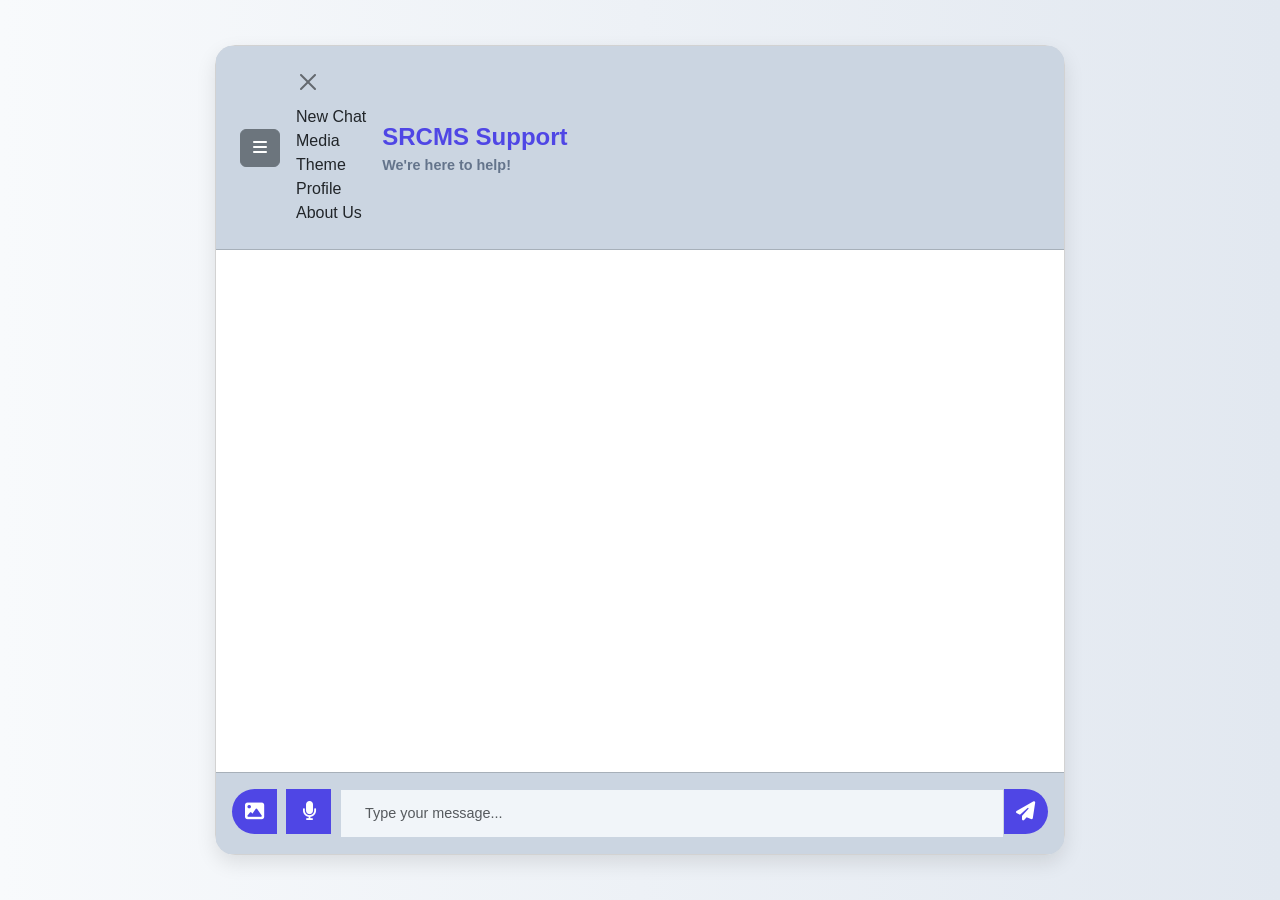
<file: index.html>
<!DOCTYPE html>
<html lang="en">
<head>
  <meta charset="UTF-8">
  <meta name="viewport" content="width=device-width, initial-scale=1.0">
  <title>SRCMS Chat</title>
  <link href="https://cdn.jsdelivr.net/npm/bootstrap@5.3.0/dist/css/bootstrap.min.css" rel="stylesheet">
  <link rel="stylesheet" href="https://cdnjs.cloudflare.com/ajax/libs/font-awesome/6.4.0/css/all.min.css">
  <link rel="stylesheet" href="cht.css">
</head>
<body>
  <div class="chat-container">
    <div class="card">
      <div class="card-header">
        <button class="btn btn-secondary" type="button" id="hamburgerButton">
          <i class="fas fa-bars"></i>
        </button>
        <div id="menu" class="menu">
          <button type="button" class="btn-close" aria-label="Close" id="closeMenu"></button>
          <div style="padding-top: 0.5rem;">
            <a class="dropdown-item" href="#" id="newChat">New Chat</a>
            <a class="dropdown-item" href="#">Media</a>
            <a class="dropdown-item" id="themeBtn">Theme</a>
            <a class="dropdown-item" href="#" id="profileLink">Profile</a>
            <a class="dropdown-item" href="#">About Us</a>
          </div>
        </div>
        <div class="user_info" style="color:#3a6f9e;font-size: large;">
          <span><b>SRCMS Support</span>
          <p>We're here to help!</p></b>
        </div>
      </div>
      <div class="card-body msg_card_body" id="messageFormeight"></div>
      <div class="card-footer">
        <form id="messageArea" class="input-group">
          <label for="imageUpload" class="input-group-text attach_btn">
            <i class="fas fa-image"></i>
          </label>
          <input type="file" id="imageUpload" accept="image/*" hidden>
          <button type="button" class="input-group-text voice_btn" id="voiceBtn">
            <i class="fas fa-microphone"></i>
          </button>
          <input type="text" id="text" name="msg" placeholder="Type your message..." 
                 class="form-control type_msg" autocomplete="off" required>
          <button type="submit" class="input-group-text send_btn">
            <i class="fas fa-paper-plane"></i>
          </button>
        </form>
      </div>
    </div>
  </div>
  <div id="user-initial" style="font-size: 50px; text-align: center; margin-top: 20px;"></div>
  <div class="modal fade" id="profileModal" tabindex="-1" aria-labelledby="profileModalLabel" aria-hidden="true">
    <div class="modal-dialog">
      <div class="modal-content">
        <div class="modal-header">
          <h5 class="modal-title" id="profileModalLabel">Profile Details</h5>
          <button type="button" class="btn-close" data-bs-dismiss="modal" aria-label="Close"></button>
        </div>
        <div class="modal-body">
          <p><strong>Full Name:</strong> <span id="profileFullName"></span></p>
          <p><strong>Email:</strong> <span id="profileEmail"></span></p>
          <p><strong>Username:</strong> <span id="profileUsername"></span></p>
        </div>
        <div class="modal-footer">
          <button type="button" class="btn btn-secondary" data-bs-dismiss="modal">Close</button>
        </div>
      </div>
    </div>
  </div>
  <script src="https://cdn.jsdelivr.net/npm/bootstrap@5.3.0/dist/js/bootstrap.bundle.min.js"></script>
  <script src="cht.js"></script>
  <script>
    document.getElementById("profileLink").addEventListener("click", function() {
      const fullName = localStorage.getItem("fullname");
      const email = localStorage.getItem("email");
      const username = localStorage.getItem("username");

      document.getElementById("profileFullName").textContent = fullName || "N/A";
      document.getElementById("profileEmail").textContent = email || "N/A";
      document.getElementById("profileUsername").textContent = username || "N/A";

      const profileModal = new bootstrap.Modal(document.getElementById("profileModal"));
      profileModal.show();
    });
  </script>
</body>
</html>
</file>
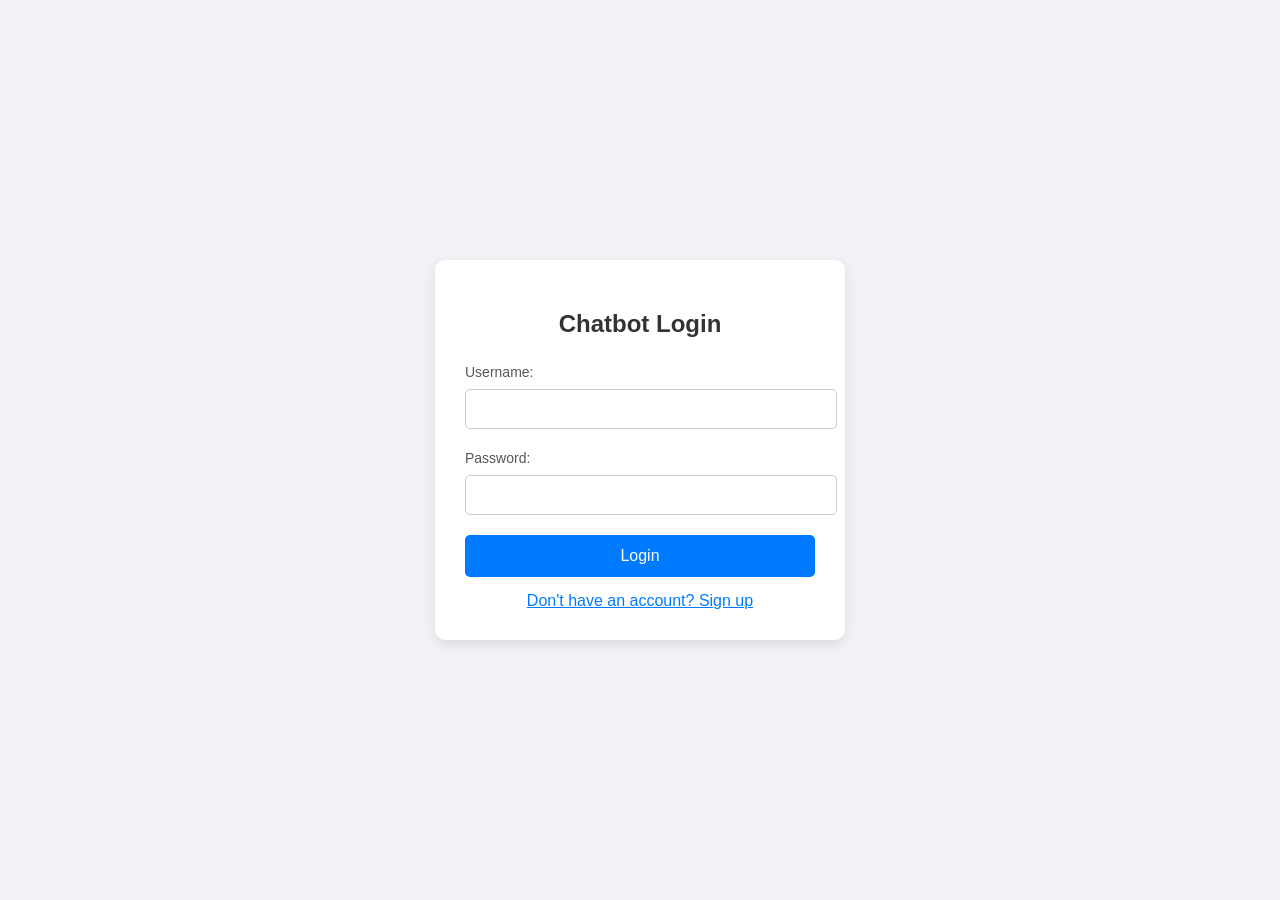
<file: login.html>
<!DOCTYPE html>
<html lang="en">
<head>
    <meta charset="UTF-8">
    <meta name="viewport" content="width=device-width, initial-scale=1.0">
    <title>Chatbot Login</title>
    <style>
        body {
            font-family: Arial, sans-serif;
            background-color: #f0f2f5;
            display: flex;
            justify-content: center;
            align-items: center;
            height: 100vh;
            margin: 0;
        }

        .container {
            background-color: #ffffff;
            padding: 30px;
            border-radius: 10px;
            box-shadow: 0 4px 12px rgba(0, 0, 0, 0.1);
            width: 350px;
            text-align: center;
        }

        h2 {
            margin-bottom: 25px;
            color: #333333;
        }

        .input-group {
            margin-bottom: 20px;
            text-align: left;
        }

        label {
            font-size: 14px;
            color: #555555;
        }

        input {
            width: 100%;
            padding: 10px;
            margin-top: 8px;
            font-size: 16px;
            border-radius: 5px;
            border: 1px solid #cccccc;
        }

        button {
            width: 100%;
            padding: 12px;
            background-color: #007bff;
            color: white;
            border: none;
            border-radius: 5px;
            font-size: 16px;
            cursor: pointer;
            transition: background-color 0.3s ease;
        }

        button:hover {
            background-color: #0056b3;
        }

        .error {
            color: red;
            font-size: 14px;
            margin-top: 15px;
        }

        .toggle-link {
            color: #007bff;
            cursor: pointer;
            text-decoration: underline;
            margin-top: 15px;
            display: block;
        }
    </style>
</head>
<body>
    <div class="container" id="login-container">
        <h2>Chatbot Login</h2>
        <form id="loginForm">
            <div class="input-group">
                <label for="username">Username:</label>
                <input type="text" id="username" name="username" required>
            </div>
            <div class="input-group">
                <label for="password">Password:</label>
                <input type="password" id="password" name="password" required>
            </div>
            <button type="submit">Login</button>
        </form>
        <p id="login-error-message" class="error"></p>
        <span class="toggle-link" onclick="toggleForms()">Don't have an account? Sign up</span>
    </div>

    <div class="container" id="signup-container" style="display: none;">
        <h2>Chatbot Sign Up</h2>
        <form id="signupForm">
            <div class="input-group">
                <label for="fullname">Full Name:</label>
                <input type="text" id="fullname" name="fullname" required>
            </div>
            <div class="input-group">
                <label for="email">Email:</label>
                <input type="email" id="email" name="email" required>
            </div>
            <div class="input-group">
                <label for="username-signup">Username:</label>
                <input type="text" id="username-signup" name="username" required>
            </div>
            <div class="input-group">
                <label for="password-signup">Password:</label>
                <input type="password" id="password-signup" name="password" required>
            </div>
            <button type="submit">Sign Up</button>
        </form>
        <p id="signup-error-message" class="error"></p>
        <span class="toggle-link" onclick="toggleForms()">Already have an account? Login</span>
    </div>

    <script>
        function toggleForms() {
            const loginContainer = document.getElementById("login-container");
            const signupContainer = document.getElementById("signup-container");
            if (loginContainer.style.display === "none") {
                loginContainer.style.display = "block";
                signupContainer.style.display = "none";
            } else {
                loginContainer.style.display = "none";
                signupContainer.style.display = "block";
            }
        }

        document.getElementById("loginForm").addEventListener("submit", function(event) {
            event.preventDefault();

            // Get username and password values
            const username = document.getElementById("username").value;
            const password = document.getElementById("password").value;

            // Simple validation
            if (username === "" || password === "") {
                document.getElementById("login-error-message").textContent = "Please fill in both fields.";
            } else {
                // For demonstration, you can validate against hardcoded credentials
                if (username === "admin" && password === "password123") {
                    window.location.href = "index.html"; // Redirect to index page
                } else {
                    document.getElementById("login-error-message").textContent = "Invalid username or password.";
                }
            }
        });

        document.getElementById("signupForm").addEventListener("submit", function(event) {
            event.preventDefault();

            // Get form values
            const fullname = document.getElementById("fullname").value;
            const email = document.getElementById("email").value;
            const username = document.getElementById("username-signup").value;
            const password = document.getElementById("password-signup").value;

            // Simple validation
            if (fullname === "" || email === "" || username === "" || password === "") {
                document.getElementById("signup-error-message").textContent = "Please fill in all fields.";
            } else {
                // For demonstration, assume sign-up is always successful
                document.getElementById("signup-error-message").textContent = "Sign-up successful! Redirecting to login...";
                setTimeout(() => {
                    // Store the first letter of the full name in local storage
                    localStorage.setItem("userInitial", fullname.charAt(0).toUpperCase());
                    window.location.href = "index.html"; // Redirect to index page
                }, 2000); // Redirect after 2 seconds
            }
        });

        // Display the user's initial on the index page
        window.addEventListener("load", function() {
            const userInitial = localStorage.getItem("userInitial");
            if (userInitial) {
                document.getElementById("user-initial").textContent = userInitial;
            }
        });
    </script>
</body>
</html>
</file>
<file: cht.css>
:root {
    --primary-color: #4f46e5;
    --bot-bg: #e2e8f0;
    --user-bg: #4f46e5;
    --text-primary: #1e293b;
    --text-secondary: #64748b;
    --card-bg: #ffffff;
    --input-bg: #f1f5f9;
    --border-color: #cbd5e1;
    --hover-color: #6366f1;
    --button-bg: #4f46e5;
  }
  
  body {
    background: linear-gradient(to right, #f8fafc, #e2e8f0);
    min-height: 100vh;
    font-family: 'Poppins', sans-serif;
    display: flex;
    justify-content: center;
    align-items: center;
    margin: 0;
    color: var(--text-primary);
  }
  
  .chat-container {
    max-width: 850px;
    width: 100%;
    height: 90vh;
    border-radius: 1.25rem;
    box-shadow: 0 8px 20px rgba(0, 0, 0, 0.1);
    overflow: hidden;
  }
  
  .card {
    height: 100%;
    background-color: var(--card-bg);
    display: flex;
    flex-direction: column;
    border-radius: 1.25rem;
  }
  
  .card-header {
    background: var(--border-color);
    padding: 1.5rem;
    display: flex;
    align-items: center;
    gap: 1rem;
  }
  
  .user_info span {
    font-size: 1.5rem; 
    font-weight: bold;
    color: var(--button-bg); 
  }
  
  .user_info p {
    font-size: 0.9rem;
    color: var(--text-secondary);
    margin-bottom: 0;
  }
  
  .msg_card_body {
    flex: 1;
    padding: 1.5rem;
    background-color: var(--card-bg);
    overflow-y: auto;
    scroll-behavior: smooth;
  }
  
  /* Message input section */
  .card-footer {
    background: var(--border-color);
    padding: 1rem;
    display: flex;
    gap: 0.7rem;
    align-items: center;
  }
  
  /* Input field */
  .type_msg {
    background-color: var(--input-bg);
    border: 1px solid var(--border-color);
    color: var(--text-primary);
    border-radius: 2rem;  /* Fully rounded edges */
    padding: 0.8rem 1.5rem;
    flex: 1;
    transition: border 0.3s;
    font-size: 0.9rem; /* Smaller text */
  }
  
  .type_msg:focus {
    border-color: var(--primary-color);
    outline: none;
  }
  
  /* Buttons styling */
  .input-group-text {
    background-color: var(--button-bg);
    border: none;
    border-radius: 50%;
    width: 45px;
    height: 45px;
    display: flex;
    align-items: center;
    justify-content: center;
    transition: background 0.3s, transform 0.2s;
    cursor: pointer;
    color: white;
  }
  
  .input-group-text i {
    font-size: 1.2rem;
  }
  
  .input-group-text:hover {
    background-color: var(--hover-color);
    transform: scale(1.1);
  }
  
  /* Spacing for buttons */
  .attach_btn {
    margin-right: 10px; /* Space between image upload and voice message */
  }
  
  .voice_btn {
    margin-right: 10px; /* Space between voice message and send button */
  }
  
  @media (max-width: 768px) {
    .chat-container {
      height: 100vh;
      border-radius: 0;
    }
  
    .msg_cotainer, .msg_cotainer_send {
      max-width: 85%;
    }
  
    .card-footer {
      flex-wrap: wrap;
      gap: 0.5rem;
    }
  
    .input-group-text {
      width: 40px;
      height: 40px;
    }
  }
</file>
